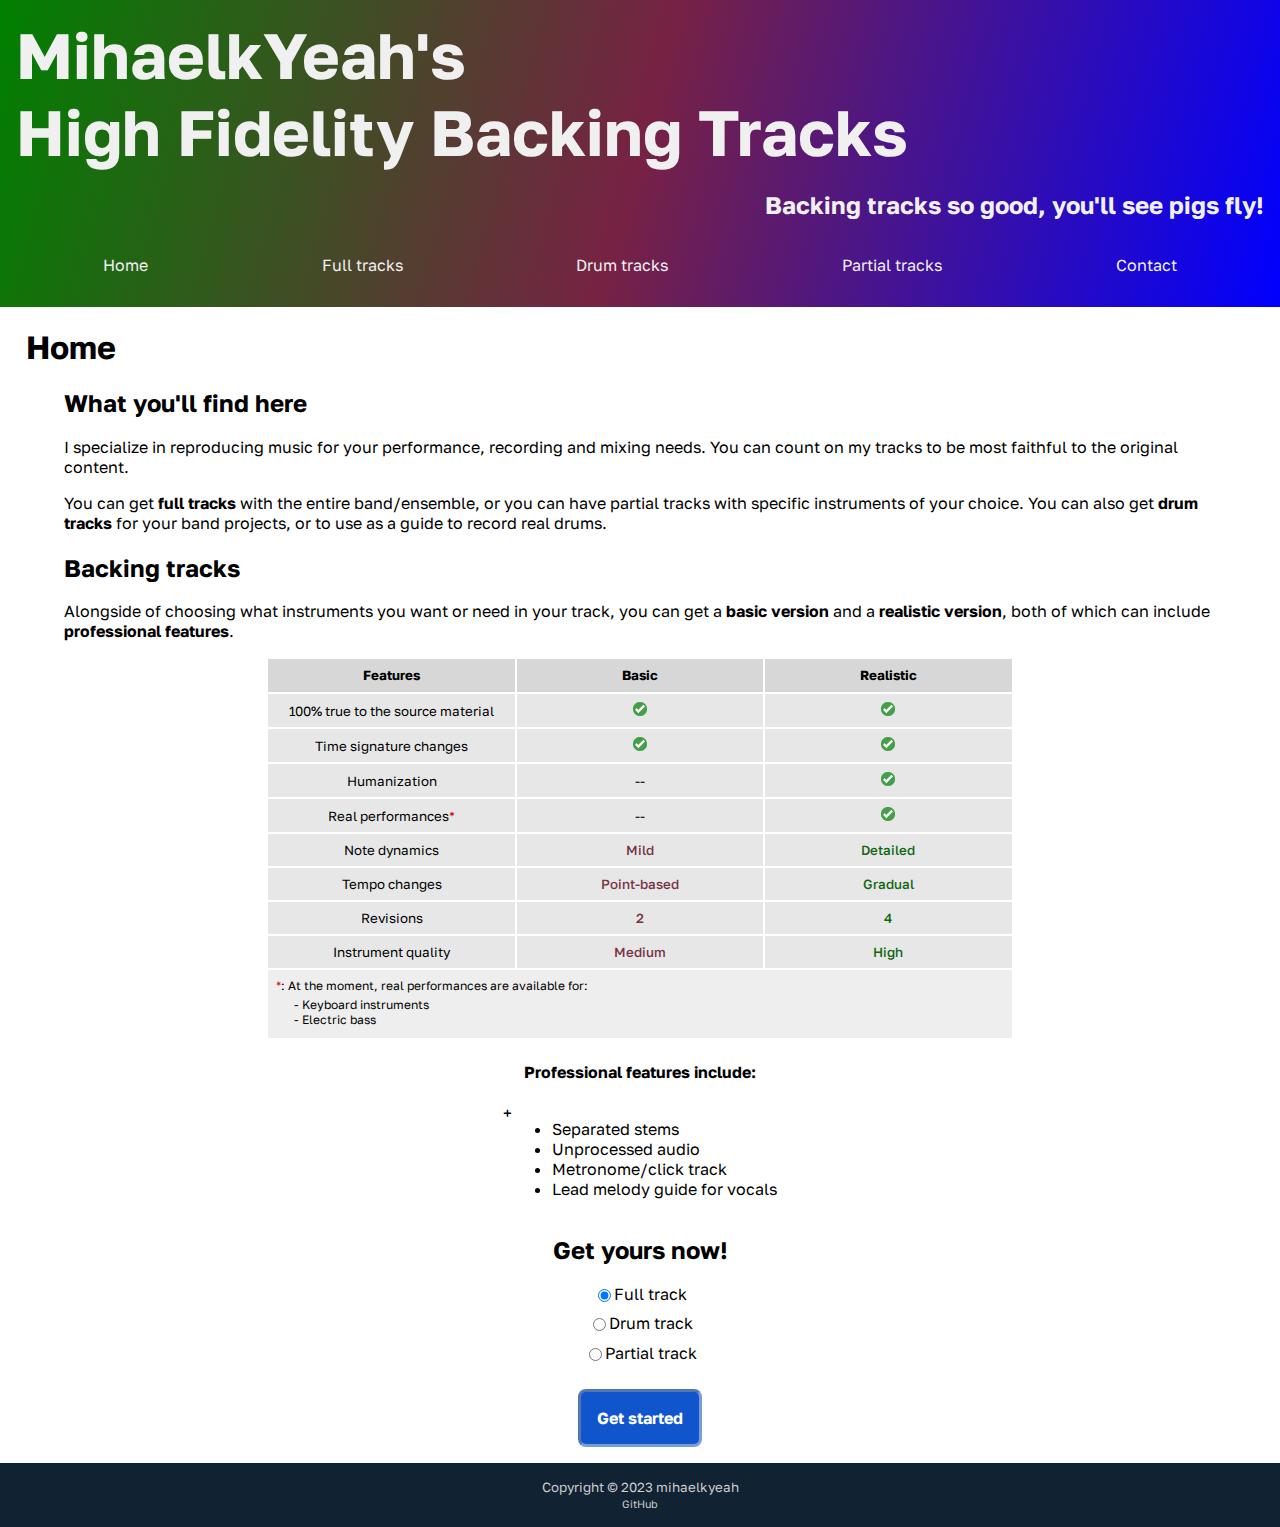
<file: index.html>
<!DOCTYPE html>
<html lang="en">
<head>
    <meta charset="UTF-8">
    <meta http-equiv="X-UA-Compatible" content="IE=edge">
    <meta name="viewport" content="width=device-width, initial-scale=1.0">
    <link rel="stylesheet" type="text/css" href="css/style.css">
    <link rel="stylesheet" type="text/css" href="css/utils.css">
    <title>High Fidelity Backing Tracks | Home</title>
</head>
<body>
    <header id="site-header"></header>

    <section id="main">
        <h1 id="h1-page_title"></h1>
        
        <div id="about" class="content">
            <h2>What you'll find here</h2>
            <p>I specialize in reproducing music for your performance, recording and mixing needs. You can count on my tracks to be most faithful to the original content.</p>
            <p>You can get <strong>full tracks</strong> with the entire band/ensemble, or you can have partial tracks with specific instruments of your choice. You can also get <strong>drum tracks</strong> for your band projects, or to use as a guide to record real drums.</p>

            <h2>Backing tracks</h2>
            <p>Alongside of choosing what instruments you want or need in your track, you can get a <strong>basic version</strong> and a <strong>realistic version</strong>, both of which can include <strong>professional features</strong>.</p>
            <table class="table-index">
                <thead>
                    <th class="text-center table-cell-index">Features</th>
                    <th class="text-center table-cell-index">Basic</th>
                    <th class="text-center table-cell-index">Realistic</th>
                </thead>
                <tbody>
                    <tr>
                        <td class="text-center table-cell-index">100% true to the source material</td>
                        <td class="text-center table-cell-index"><img class="table-checkmark" src="img/icons/checkmark.png"></td>
                        <td class="text-center table-cell-index"><img class="table-checkmark" src="img/icons/checkmark.png"></td>
                    </tr>
                    <tr>
                        <td class="text-center table-cell-index">Time signature changes</td>
                        <td class="text-center table-cell-index"><img class="table-checkmark" src="img/icons/checkmark.png"></td>
                        <td class="text-center table-cell-index"><img class="table-checkmark" src="img/icons/checkmark.png"></td>
                    </tr>
                    <tr>
                        <td class="text-center table-cell-index">Humanization</td>
                        <td class="text-center table-cell-index">--</td>
                        <td class="text-center table-cell-index"><img class="table-checkmark" src="img/icons/checkmark.png"></td>
                    </tr>
                    <tr>
                        <td class="text-center table-cell-index">Real performances<span class="red-span">*</span></td>
                        <td class="text-center table-cell-index">--</td>
                        <td class="text-center table-cell-index"><img class="table-checkmark" src="img/icons/checkmark.png"></td>
                    </tr>
                    <tr>
                        <td class="text-center table-cell-index">Note dynamics</td>
                        <td class="text-center table-cell-index basic">Mild</td>
                        <td class="text-center table-cell-index realistic">Detailed</td>
                    </tr>
                    <tr>
                        <td class="text-center table-cell-index">Tempo changes</td>
                        <td class="text-center table-cell-index basic">Point-based</td>
                        <td class="text-center table-cell-index realistic">Gradual</td>
                    </tr>
                    <tr>
                        <td class="text-center table-cell-index">Revisions</td>
                        <td class="text-center table-cell-index basic">2</td>
                        <td class="text-center table-cell-index realistic">4</td>
                    </tr>
                    <tr>
                        <td class="text-center table-cell-index">Instrument quality</td>
                        <td class="text-center table-cell-index basic">Medium</td>
                        <td class="text-center table-cell-index realistic">High</td>
                    </tr>
                </tbody>
                <tfoot>
                    <tr>
                        <td colspan="3"><span class="red-span">*</span>: At the moment, real performances are available for:<br>
                            <ul id="real_perf-available_ins"></ul>
                        </td>
                    </tr>
                </tfoot>
            </table>

            <h4 class="text-center">Professional features include:</h4>
            <div class="d-flex flex-row justify-content-center">+    
                <ul id="index-pro_features">
                    <li>Separated stems</li>
                    <li>Unprocessed audio</li>
                    <li>Metronome/click track</li>
                    <li>Lead melody guide for vocals</li>
                </ul>
            </div>
            <div class="d-flex flex-column justify-content-center align-items-center">
                <h2 class="text-center">Get yours now!</h2>
                <div class="d-flex flex-row justify-content-center mb-3">
                    <input type="radio" id="getstarted-radio-input_full" class="getstarted-radio" name="getstarted-tracktype" value="full" checked="true">
                    <label for="full" class="pushable-label" id="getstarted-radio-press_full">Full track</label>
                </div>

                <div class="d-flex flex-row justify-content-center mb-3">
                    <input type="radio" id="getstarted-radio-input_drum" class="getstarted-radio" name="getstarted-tracktype" value="drum">
                    <label for="drum" class="pushable-label" id="getstarted-radio-press_drum">Drum track</label>
                </div>

                <div class="d-flex flex-row justify-content-center mb-3">
                    <input type="radio" id="getstarted-radio-input_partial" class="getstarted-radio" name="getstarted-tracktype" value="partial">
                    <label for="partial" class="pushable-label" id="getstarted-radio-press_partial">Partial track</label>
                </div>
                <div class="d-flex flex-row justify-content-center">
                    <a href="full-tracks.html" id="getstarted-ordernow_button" class="my-5 button blue text-center">Get started</a>
                </div>
            </div>
        </div>
    </section>

    <footer id="site-footer"></footer>

    <script type="text/javascript" src="js/insert-footer-header.js"></script>
    <script type="text/javascript" src="js/index.js"></script>
</body>
</html>
</file>
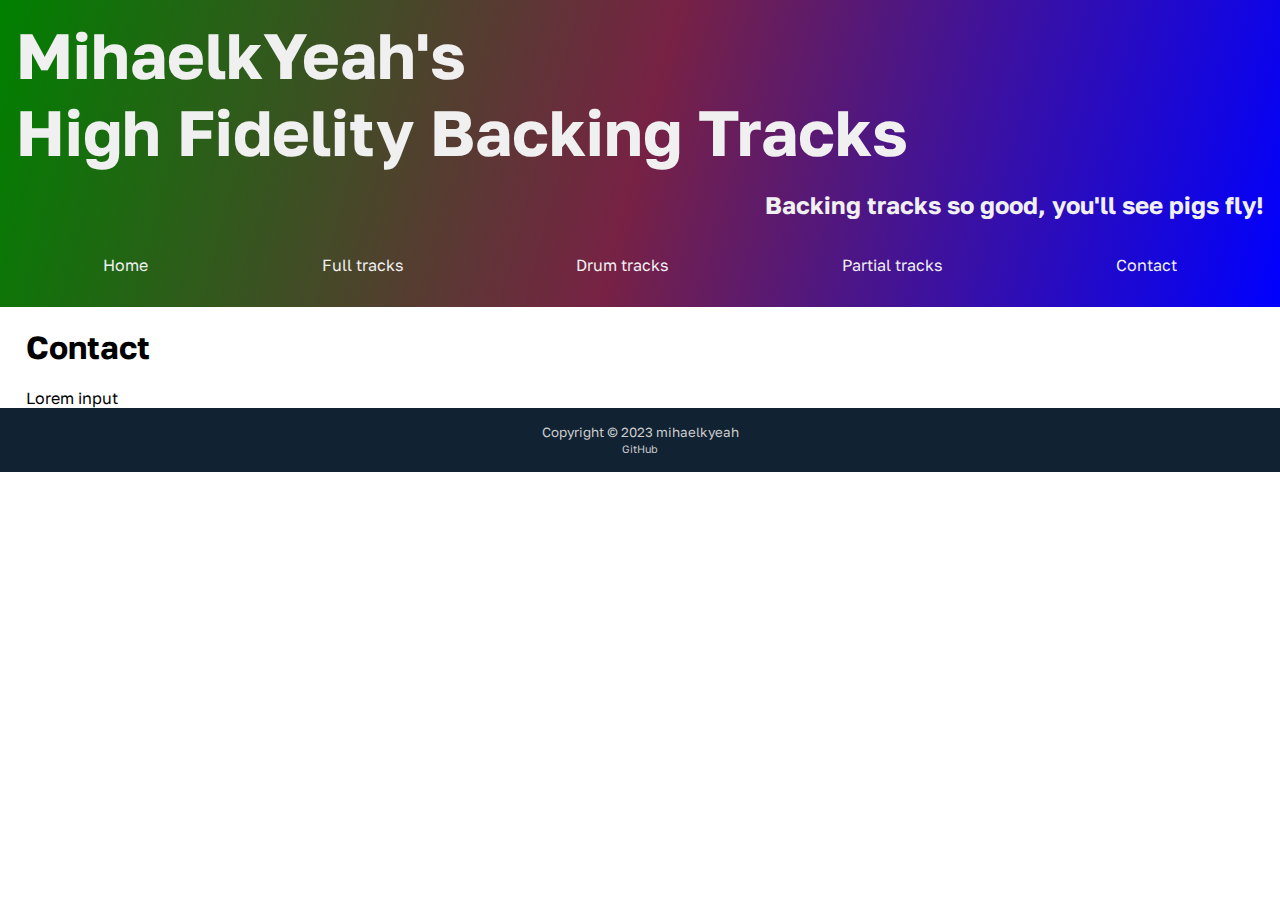
<file: contact.html>
<!DOCTYPE html>
<html lang="en">
<head>
    <meta charset="UTF-8">
    <meta http-equiv="X-UA-Compatible" content="IE=edge">
    <meta name="viewport" content="width=device-width, initial-scale=1.0">
    <link rel="stylesheet" type="text/css" href="css/style.css">
    <link rel="stylesheet" type="text/css" href="css/utils.css">
    <title>High Fidelity Backing Tracks | Contact</title>
</head>
<body>
    <header id="site-header"></header>

    <section id="main">
        <h1 id="h1-page_title"></h1>
        Lorem input
    </section>

    <footer id="site-footer"></footer>

    <script type="text/javascript" src="js/insert-footer-header.js"></script>
    <script type="text/javascript" src="js/contact.js"></script>
</body>
</html>
</file>
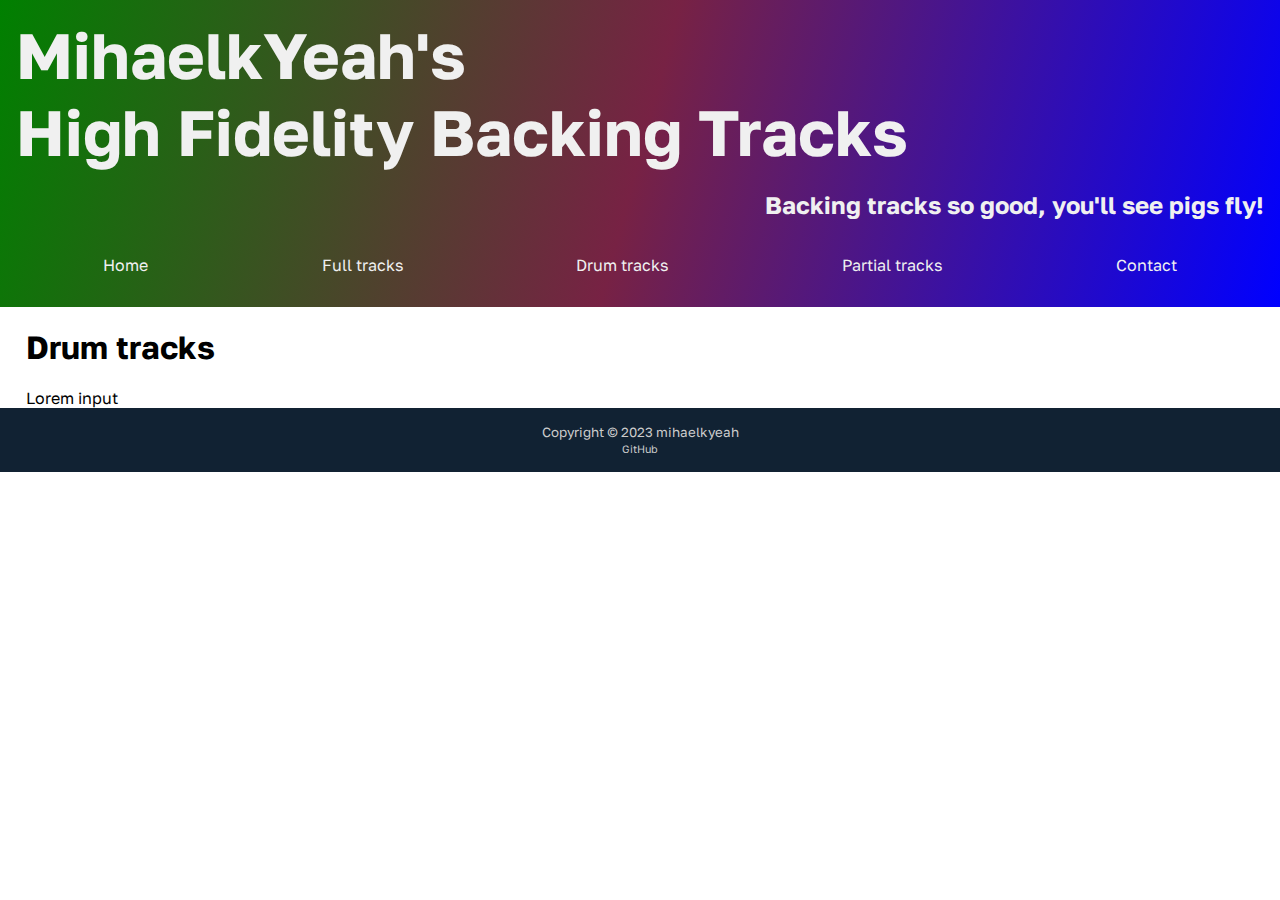
<file: drum-tracks.html>
<!DOCTYPE html>
<html lang="en">
<head>
    <meta charset="UTF-8">
    <meta http-equiv="X-UA-Compatible" content="IE=edge">
    <meta name="viewport" content="width=device-width, initial-scale=1.0">
    <link rel="stylesheet" type="text/css" href="css/style.css">
    <link rel="stylesheet" type="text/css" href="css/utils.css">
    <title>High Fidelity Backing Tracks | Drum tracks</title>
</head>
<body>
    <header id="site-header"></header>

    <section id="main">
        <h1 id="h1-page_title"></h1>
        Lorem input
    </section>

    <footer id="site-footer"></footer>

    <script type="text/javascript" src="js/insert-footer-header.js"></script>
    <script type="text/javascript" src="js/drum-tracks.js"></script>
</body>
</html>
</file>
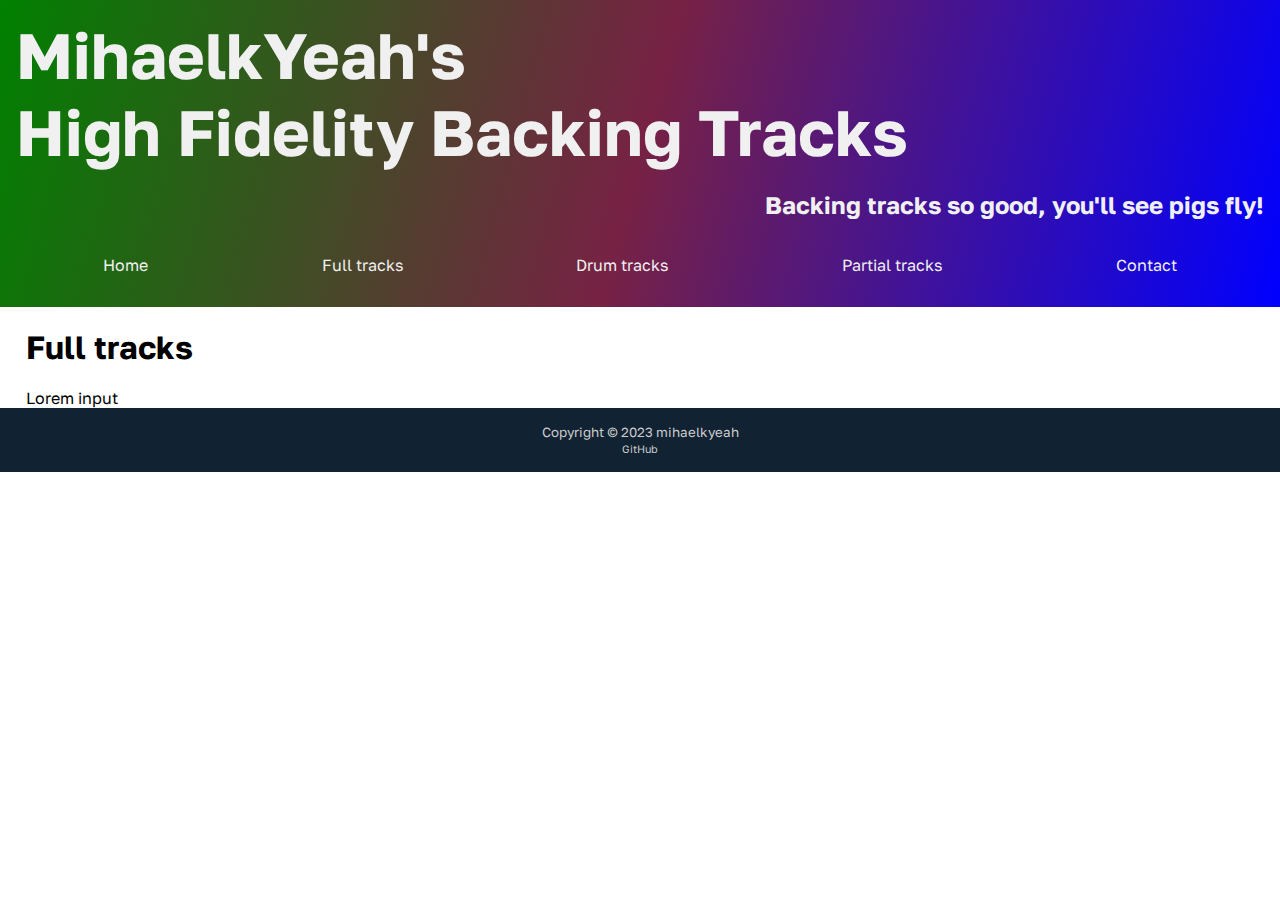
<file: full-tracks.html>
<!DOCTYPE html>
<html lang="en">
<head>
    <meta charset="UTF-8">
    <meta http-equiv="X-UA-Compatible" content="IE=edge">
    <meta name="viewport" content="width=device-width, initial-scale=1.0">
    <link rel="stylesheet" type="text/css" href="css/style.css">
    <link rel="stylesheet" type="text/css" href="css/utils.css">
    <title>High Fidelity Backing Tracks | Full tracks</title>
</head>
<body>
    <header id="site-header"></header>

    <section id="main">
        <h1 id="h1-page_title"></h1>
        Lorem input
    </section>

    <footer id="site-footer"></footer>

    <script type="text/javascript" src="js/insert-footer-header.js"></script>
    <script type="text/javascript" src="js/full-tracks.js"></script>
</body>
</html>
</file>
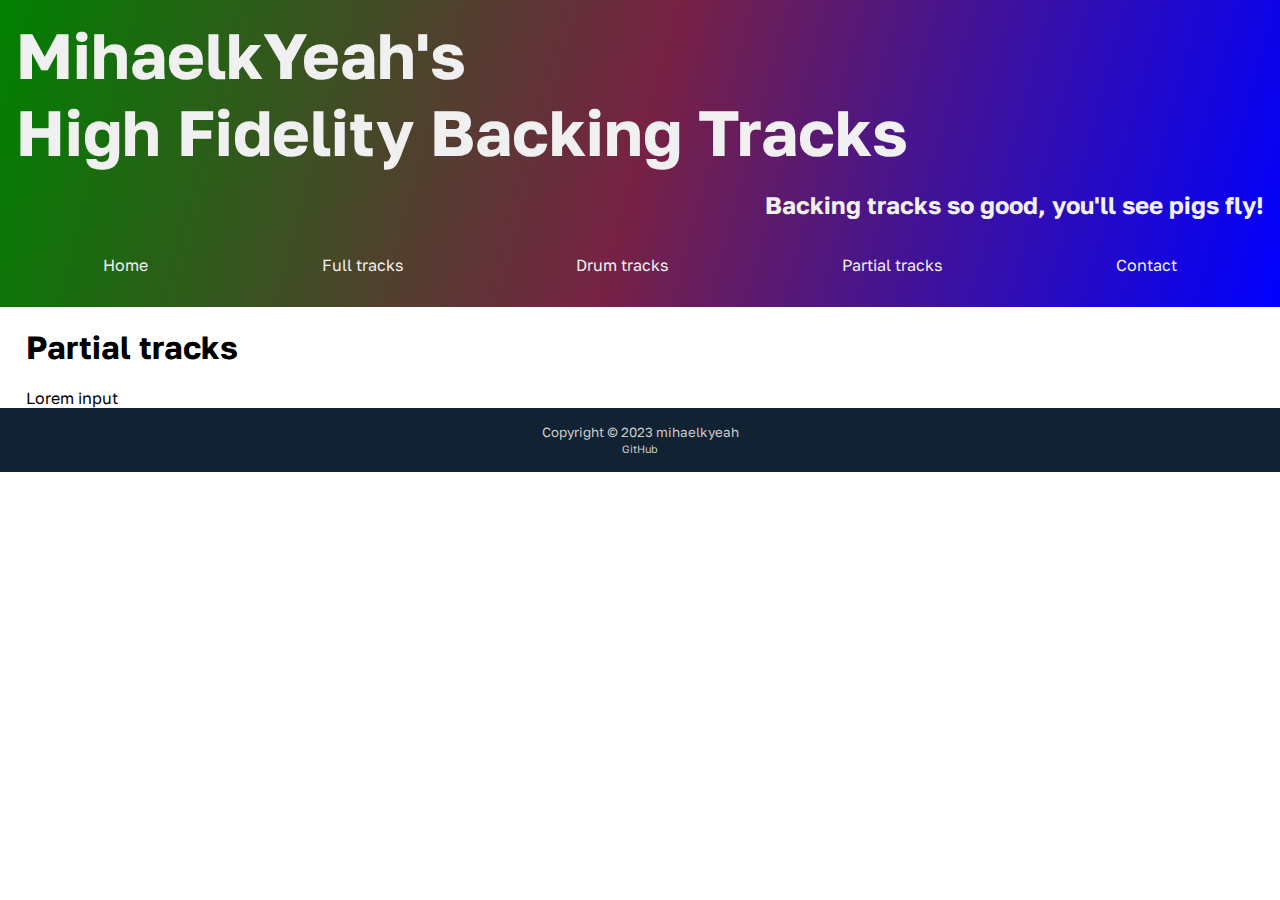
<file: partial-tracks.html>
<!DOCTYPE html>
<html lang="en">
<head>
    <meta charset="UTF-8">
    <meta http-equiv="X-UA-Compatible" content="IE=edge">
    <meta name="viewport" content="width=device-width, initial-scale=1.0">
    <link rel="stylesheet" type="text/css" href="css/style.css">
    <link rel="stylesheet" type="text/css" href="css/utils.css">
    <title>High Fidelity Backing Tracks | Partial tracks</title>
</head>
<body>
    <header id="site-header"></header>

    <section id="main">
        <h1 id="h1-page_title"></h1>
        Lorem input
    </section>

    <footer id="site-footer"></footer>

    <script type="text/javascript" src="js/insert-footer-header.js"></script>
    <script type="text/javascript" src="js/partial-tracks.js"></script>
</body>
</html>
</file>
<file: css/style.css>
@import url('https://fonts.googleapis.com/css2?family=Golos+Text:wght@400;500;600;700;800;900&display=swap');

/* Site */

body {
    font-family: 'Golos Text', 'Open Sans', 'Verdana', sans-serif;
    margin: 0 0;
    padding: 0 0;
    display: flex;
    flex-direction: column;
    flex-grow: 1;
}

header#site-header {
    background: linear-gradient(285deg, blue, #724, green);
    margin: 0 0;
    padding: 1rem;
    color: #f0f0f0;
}
header#site-header h1 {
    margin: 0 0;
    font-size: 48pt;
}
header#site-header h2 {
    text-align: right;
}
nav ul {
    list-style: none;
    display: flex;
    flex-direction: row;
    justify-content: space-around;
    margin: 0;
    padding: 1em 0em;
}
nav ul li a { color: inherit; text-decoration: none; }

footer {
    background: #123;
    padding: 1em 0em;
    color: #ccc;
    position: static;
    width: 100%;
    bottom: 0;
}
footer #footer-copyright_notice {
    font-size: 10pt;
}
footer #footer-copyright_notice span.tiny-link { font-size: 8pt; }
footer #footer-copyright_notice span.tiny-link a { text-decoration: none; color:inherit; }

section#main {
    margin: 0 2vw;
}
.content {
    margin: 0 3vw;
}

img.table-checkmark {
    height: 1.75ch;
    width: auto;
    margin: 0 auto;
}

table.table-index {
    margin: 0 auto;
    padding: 0 0;
}
table.table-index th {
    border-bottom: 1pt solid lightgray;
    border-right: none;
    border-left: none;
    background: #d7d7d7;
}
table.table-index td {
    background: #e7e7e7;
}

table.table-index th, table.table-index td {
    margin: 0 0;
    padding: 0.5rem;
    font-size: 10pt;
}
table.table-index td.basic, table.table-index td.realistic {
    font-weight: 500;
}
table.table-index td.basic { color: #734; }
table.table-index td.realistic { color: #161; }

.table-cell-index { width: 18vw; }

table.table-index tfoot td {
    background: #eee;
    font-size: 9pt;
}

ul#real_perf-available_ins {
    list-style: none;
    margin: 0.5ch;
    padding: 0 0;
}
ul#real_perf-available_ins li {
    padding-left: 2ch;
    margin-left: 0;
}
ul#real_perf-available_ins li::before {
    content:"- ";
}

/* Helper classes */
.text-center {
    text-align: center;
}
.red-span {
    color: #c11;
}
label.pushable-label {
    cursor: pointer;
}
</file>
<file: css/utils.css>
/* custom utilities set so as not to need Bootstrap or other such frameworks for general purpose stuff... */
/* by MihaelkYeah */

/* Buttons */
.button {
    padding: 1em;
    border-radius: 0.5em;
    background: #77777777;
    text-decoration: none;
    border: inset 3px #eeeeee77;
    font-weight: 700;
}
.button:active {
    color: inherit;
}
.button.blue {
    background: #1155cc;
    color: white;
}

/* Margin and padding */
.m-0 { margin: 0; }
.m-1 { margin: 0.2em; }
.m-2 { margin: 0.4em; }
.m-3 { margin: 0.6em; }
.m-4 { margin: 0.8em; }
.m-5 { margin: 1em; }

.mx-0 { margin-left: 0; margin-right: 0}
.mx-1 { margin: 0 0.2em; }
.mx-2 { margin: 0 0.4em; }
.mx-3 { margin: 0 0.6em; }
.mx-4 { margin: 0 0.8em; }
.mx-5 { margin: 0 1em; }

.my-0 { margin-top: 0; margin-bottom: 0}
.my-1 { margin: 0.2em 0; }
.my-2 { margin: 0.4em 0; }
.my-3 { margin: 0.6em 0; }
.my-4 { margin: 0.8em 0; }
.my-5 { margin: 1em 0; }

.mt-0 { margin-top: 0; }
.mt-1 { margin-top: 0.2em; }
.mt-2 { margin-top: 0.4em; }
.mt-3 { margin-top: 0.6em; }
.mt-4 { margin-top: 0.8em; }
.mt-5 { margin-top: 1em; }

.mb-0 { margin-bottom: 0; }
.mb-1 { margin-bottom: 0.2em; }
.mb-2 { margin-bottom: 0.4em; }
.mb-3 { margin-bottom: 0.6em; }
.mb-4 { margin-bottom: 0.8em; }
.mb-5 { margin-bottom: 1em; }

.ml-0 { margin-left: 0; }
.ml-1 { margin-left: 0.2em; }
.ml-2 { margin-left: 0.4em; }
.ml-3 { margin-left: 0.6em; }
.ml-4 { margin-left: 0.8em; }
.ml-5 { margin-left: 1em; }

.mr-0 { margin-right: 0; }
.mr-1 { margin-right: 0.2em; }
.mr-2 { margin-right: 0.4em; }
.mr-3 { margin-right: 0.6em; }
.mr-4 { margin-right: 0.8em; }
.mr-5 { margin-right: 1em; }

.p-0 { padding: 0; }
.p-1 { padding: 0.2em; }
.p-2 { padding: 0.4em; }
.p-3 { padding: 0.6em; }
.p-4 { padding: 0.8em; }
.p-5 { padding: 1em; }

.px-0 { padding-left: 0; padding-right: 0}
.px-1 { padding: 0 0.2em; }
.px-2 { padding: 0 0.4em; }
.px-3 { padding: 0 0.6em; }
.px-4 { padding: 0 0.8em; }
.px-5 { padding: 0 1em; }

.py-0 { padding-top: 0; padding-bottom: 0}
.py-1 { padding: 0.2em 0; }
.py-2 { padding: 0.4em 0; }
.py-3 { padding: 0.6em 0; }
.py-4 { padding: 0.8em 0; }
.py-5 { padding: 1em 0; }

.pt-0 { padding-top: 0; }
.pt-1 { padding-top: 0.2em; }
.pt-2 { padding-top: 0.4em; }
.pt-3 { padding-top: 0.6em; }
.pt-4 { padding-top: 0.8em; }
.pt-5 { padding-top: 1em; }

.pb-0 { padding-bottom: 0; }
.pb-1 { padding-bottom: 0.2em; }
.pb-2 { padding-bottom: 0.4em; }
.pb-3 { padding-bottom: 0.6em; }
.pb-4 { padding-bottom: 0.8em; }
.pb-5 { padding-bottom: 1em; }

.pl-0 { padding-left: 0; }
.pl-1 { padding-left: 0.2em; }
.pl-2 { padding-left: 0.4em; }
.pl-3 { padding-left: 0.6em; }
.pl-4 { padding-left: 0.8em; }
.pl-5 { padding-left: 1em; }

.pr-0 { padding-right: 0; }
.pr-1 { padding-right: 0.2em; }
.pr-2 { padding-right: 0.4em; }
.pr-3 { padding-right: 0.6em; }
.pr-4 { padding-right: 0.8em; }
.pr-5 { padding-right: 1em; }

/* Flexbox */
.d-flex { display: flex; }
.flex-row { flex-direction: row; }
.flex-column { flex-direction: column; }

.justify-content-baseline { justify-content: baseline }
.justify-content-first-baseline { justify-content: first baseline }
.justify-content-last-baseline { justify-content: last baseline }
.justify-content-safe { justify-content: safe }
.justify-content-unsafe { justify-content: unsafe }
.justify-content-stretch { justify-content: stretch }
.justify-content-flex-start { justify-content: flex-start }
.justify-content-flex-end { justify-content: flex-end }
.justify-content-start { justify-content: start }
.justify-content-end { justify-content: end }
.justify-content-center { justify-content: center }
.justify-content-left { justify-content: left }
.justify-content-right { justify-content: right }
.justify-content-around { justify-content: space-around }
.justify-content-between { justify-content: space-between }
.justify-content-evenly { justify-content: space }

.align-items-baseline { align-items: baseline }
.align-items-first-baseline { align-items: first baseline }
.align-items-last-baseline { align-items: last baseline }
.align-items-flex-start { align-items: flex-start }
.align-items-flex-end { align-items: flex-end }
.align-items-start { align-items: start }
.align-items-end { align-items: end }
.align-items-normal { align-items: normal }
.align-items-safe { align-items: safe }
.align-items-unsafe { align-items: unsafe }
.align-items-stretch { align-items: stretch }
</file>
